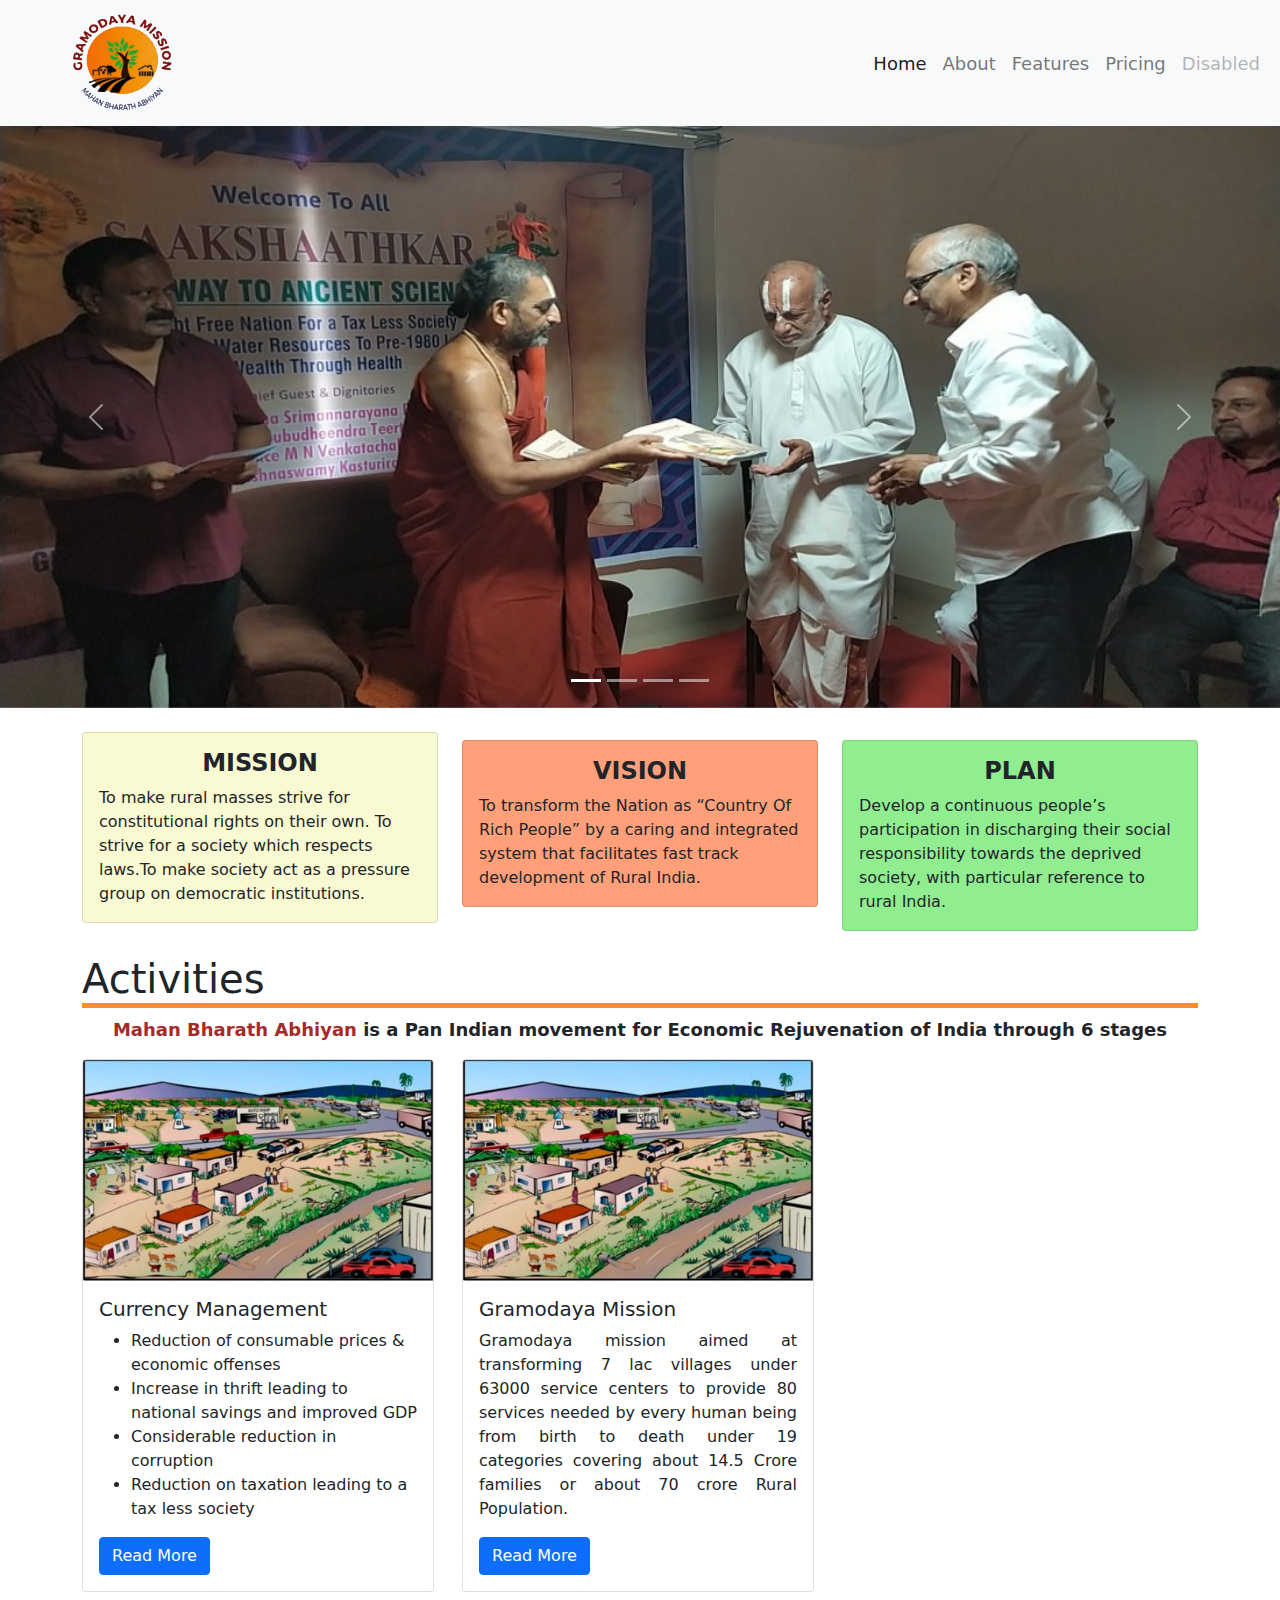
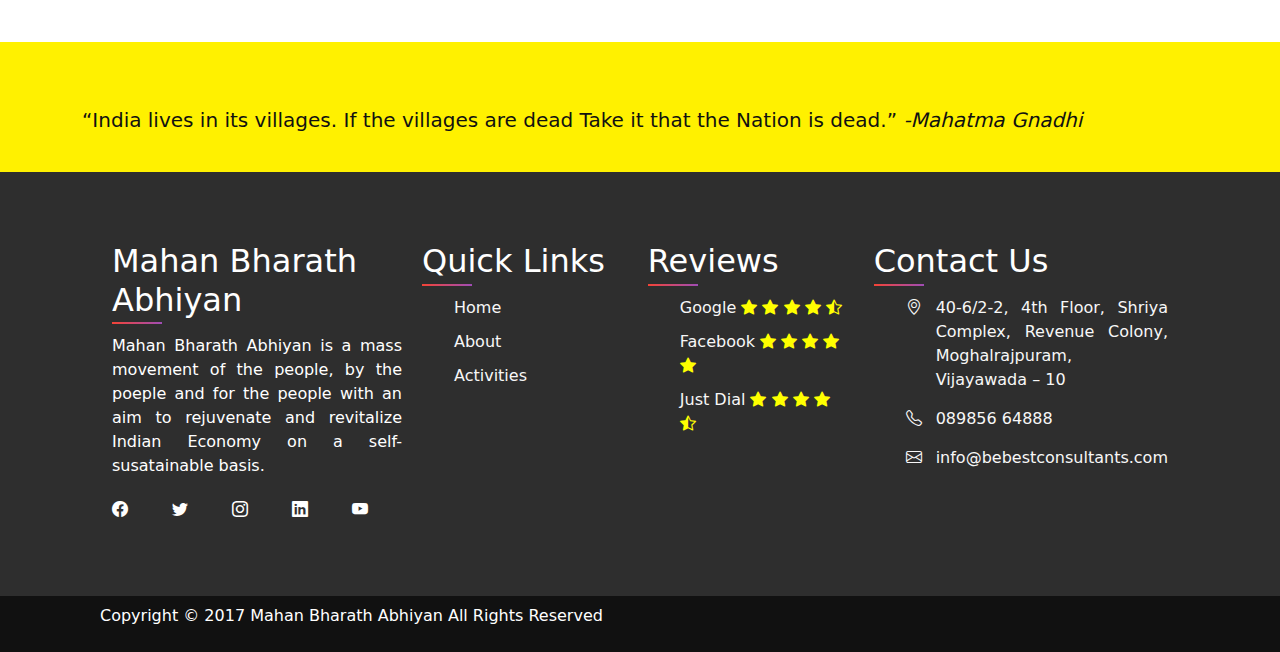
<file: index.html>
<!DOCTYPE html>
<html lang="en">
  <head>
    <meta charset="UTF-8" />
    <meta http-equiv="X-UA-Compatible" content="IE=edge" />
    <meta name="viewport" content="width=device-width, initial-scale=1.0" />
    <title>Mahan Bharath Abhiyan</title>
    <meta name="description" content="Mahan Bharath Abhiyan is a mass movement of the people, by the poeple and for the people with an aim to rejuvenate and revitalize Indian Economy on a self-susatainable basis." />
    <meta name="robots" content="index, follow, max-snippet:-1, max-image-preview:large, max-video-preview:-1"/>
    <link rel="canonical" href="https://mahanbharath.in/" />
    <meta property="og:locale" content="en_US" />
    <meta property="og:type" content="website" />
    <meta property="og:title" content="Mahan Bharath Abhiyan - Pan India Movement" />
    <meta property="og:description" content="Mahan Bharath Abhiyan is a mass movement of the people, by the poeple and for the people with an aim to rejuvenate and revitalize Indian Economy on a self-susatainable basis."/>
    <meta property="og:url" content="https://mahanbharath.in/" />
    <meta property="og:site_name" content="Mahan Bharath Abhiyan" />
    <link rel="stylesheet" href="css/bootstrap.min.css">
    <link rel="stylesheet" href="styles.css" />
  </head>
  <body>
    <header>
      <nav id="navbar_top" class="navbar navbar-expand-lg navbar-light bg-light">
        <div class="container-fluid">
          <a class="navbar-brand" href="#">
            <img src="img/logo.png" class="logo" alt="">
          </a>
          <button
            class="navbar-toggler"
            type="button"
            data-bs-toggle="collapse"
            data-bs-target="#navbarNav"
            aria-controls="navbarNav"
            aria-expanded="false"
            aria-label="Toggle navigation"
          >
            <span class="navbar-toggler-icon"></span>
          </button>
          <div class="collapse navbar-collapse" id="navbarNav">
            <ul class="navbar-nav ms-auto">
              <li class="nav-item">
                <a class="nav-link active" aria-current="page" href="index.html">Home</a>
              </li>
              <li class="nav-item">
                <a href="about.html" class="nav-link">About</a>
              </li>
              <li class="nav-item">
                <a class="nav-link" href="#">Features</a>
              </li>
              <li class="nav-item">
                <a class="nav-link" href="#">Pricing</a>
              </li>
              <li class="nav-item">
                <a
                  class="nav-link disabled"
                  href="#"
                  tabindex="-1"
                  aria-disabled="true"
                  >Disabled</a
                >
              </li>
            </ul>
          </div>
        </div>
      </nav>
    </header>

    <section class="main">
      <div id="carouselExampleIndicators" class="carousel slide" data-bs-ride="carousel">
        <div class="carousel-indicators">
          <button type="button" data-bs-target="#carouselExampleIndicators" data-bs-slide-to="0" class="active" aria-current="true" aria-label="Slide 1"></button>
          <button type="button" data-bs-target="#carouselExampleIndicators" data-bs-slide-to="1" aria-label="Slide 2"></button>
          <button type="button" data-bs-target="#carouselExampleIndicators" data-bs-slide-to="2" aria-label="Slide 3"></button>
          <button type="button" data-bs-target="#carouselExampleIndicators" data-bs-slide-to="3" aria-label="Slide 4"></button>
        </div>
        <div class="carousel-inner">
          <div class="carousel-item active">
            <img src="img/slides/slide1.jpg" class="d-block w-100" alt="...">
          </div>
          <div class="carousel-item">
            <img src="img/slides/slide.jpg" class="d-block w-100" alt="...">
          </div>
          <div class="carousel-item">
            <img src="img/slides/slide2.jpg" class="d-block w-100" alt="...">
          </div>
          <div class="carousel-item">
            <img src="img/slides/slide3.jpg" class="d-block w-100" alt="...">
          </div>
        </div>
        <button class="carousel-control-prev" type="button" data-bs-target="#carouselExampleIndicators" data-bs-slide="prev">
          <span class="carousel-control-prev-icon" aria-hidden="true"></span>
          <span class="visually-hidden">Previous</span>
        </button>
        <button class="carousel-control-next" type="button" data-bs-target="#carouselExampleIndicators" data-bs-slide="next">
          <span class="carousel-control-next-icon" aria-hidden="true"></span>
          <span class="visually-hidden">Next</span>
        </button>
      </div>

      <div class="container mt-4">
        <div class="row">   
          <div class="col-md-4">
            <div class="card" style="background:lightgoldenrodyellow">
              <div class="card-body">
                <div class="card-title text-center">
                  <h4><strong>MISSION</strong></h4>
                </div>
                <div class="card-text text-justify">
                  To make rural masses strive for constitutional rights on their own. To strive for a society which respects laws.To make society act as a pressure group on democratic institutions.
                </div>
              </div>
            </div>
          </div>
         
          <div class="col-md-4 mt-2">
            <div class="card" style="background: lightsalmon;">
              <div class="card-body">
                <div class="card-title text-center">
                  <h4><strong>VISION</strong></h4>
                </div>
                <div class="card-text text-justify">
                  To transform the Nation as “Country Of Rich People” by a caring and integrated system that facilitates fast track development of Rural India.
                </div>
              </div>
            </div>
          </div>
         
          <div class="col-md-4 mt-2">
            <div class="card" style="background: lightgreen;">
              <div class="card-body">
                <div class="card-title text-center">
                  <h4><strong>PLAN</strong></h4>
                </div>
                <div class="card-text text-justify">
                  Develop a continuous people’s participation in discharging their social responsibility towards the deprived society, with particular reference to rural India.
                </div>
              </div>
            </div>
          </div>
      
      
        </div>
      </div>

      <div class="container mt-4">
        <h1 class="act text-left">Activities</h1>

        <p class="para"> <span style="color: brown;">Mahan Bharath Abhiyan</span>  is a Pan Indian movement for Economic Rejuvenation of India through 6 stages</p>

        <div class="row">
          <div class="col-md-4">
            <div class="card" style="width: 22rem;">
              <img class="card-img-top" src="img/gramodaya.JPG" alt="Card image cap">
              <div class="card-body">
                <h5 class="card-title">Currency Management</h5>
                <ul>
                  <li>Reduction of consumable prices & economic offenses</li>
                  <li>Increase in thrift leading to national savings and improved GDP</li>
                  <li>Considerable reduction in corruption</li>
                  <li>Reduction on taxation leading to a tax less society</li>
                </ul>
                <a href="#" class="btn btn-primary">Read More</a>
              </div>
            </div>
          </div>

          <div class="col-md-4">
            <div class="card" style="width: 22rem;">
              <img class="card-img-top" src="img/gramodaya.JPG" alt="Card image cap">
              <div class="card-body">
                <h5 class="card-title">Gramodaya Mission</h5>
                <p class="card-text text-justify">Gramodaya mission aimed at transforming 7 lac villages under 63000 service centers to provide 80 services needed by every human being from birth to death under 19 categories covering about 14.5 Crore families or about 70 crore Rural Population.</p>
                <a href="#" class="btn btn-primary">Read More</a>
              </div>
            </div>
          </div>
        </div>
      </div>
    </section>




    <div class="beforefooter">
      <div class="container">
        <div class="row justify-content-center">
          <div class="col-md-12">          
            <p>
              <h5>“India lives in its villages. If the villages are dead Take it that the Nation is dead.” <em>-Mahatma Gnadhi</em></h5>
            </p>      
          </div>          
        </div>
      </div>

    </div>


    <footer class="mt-4">
      <div class="container">
        <div class="sec aboutus">
          <h2>Mahan Bharath Abhiyan</h2>
          <p>
            Mahan Bharath Abhiyan is a mass movement of the people, by the poeple and for the people with an aim to rejuvenate and revitalize Indian Economy on a self-susatainable basis.
          </p>
          <div class="sci">
            <li>
              <a
                href="https://www.facebook.com/BeBestConsultants/"
                target="blank"
                ><i class="bi bi-facebook"></i
              ></a>
            </li>
            <li>
              <a href="https://twitter.com/bbconsultants?lang=en" target="blank"
                ><i class="bi bi-twitter"></i
              ></a>
            </li>
            <li>
              <a
                href="https://www.instagram.com/bebestconsultants/"
                target="blank"
                ><i class="bi bi-instagram"></i
              ></a>
            </li>
            <li>
              <a
                href="https://www.linkedin.com/school/bebestconsultants/"
                target="blank"
                ><i class="bi bi-linkedin"></i
              ></a>
            </li>
            <li>
              <a
                href="https://www.youtube.com/channel/UCKYkEkRwHe4_1yxMnNem1dw"
                target="blank"
                ><i class="bi bi-youtube"></i
              ></a>
            </li>
          </div>
        </div>
        <div class="sec quicklinks">
          <h2>Quick Links</h2>
          <ul>
            <li>
              <a href="#">
               Home
              </a>
            </li>
            <li>
              <a href="#">About
              </a>
            </li>
            <li>
              <a href="#">
                Activities
              </a>
            </li>
          </ul>
        </div>
        <div class="sec quicklinks">
          <h2>Reviews</h2>
          <ul>
            <li>
              <a href="">Google
                <i class="bi bi-star-fill" style="color: yellow;"></i>
                <i class="bi bi-star-fill" style="color: yellow;"></i>
                <i class="bi bi-star-fill" style="color: yellow;"></i>
                <i class="bi bi-star-fill" style="color: yellow;"></i>
                <i class="bi bi-star-half" style="color: yellow;"></i>
              </a>
            </li>
            <li>
              <a href="">Facebook
                <i class="bi bi-star-fill" style="color: yellow;"></i>
                <i class="bi bi-star-fill" style="color: yellow;"></i>
                <i class="bi bi-star-fill" style="color: yellow;"></i>
                <i class="bi bi-star-fill" style="color: yellow;"></i>
                <i class="bi bi-star-fill" style="color: yellow;"></i>
              </a>
            </li>
            <li>
              <a href="">Just Dial
                <i class="bi bi-star-fill" style="color: yellow;"></i>
                <i class="bi bi-star-fill" style="color: yellow;"></i>
                <i class="bi bi-star-fill" style="color: yellow;"></i>
                <i class="bi bi-star-fill" style="color: yellow;"></i>
                <i class="bi bi-star-half" style="color: yellow;"></i>
              </a>
            </li>
          </ul>
        </div>
        <div class="sec contact">
          <h2>Contact Us</h2>
          <ul class="info">
            <li>
              <i class="bi bi-geo-alt"></i> 40-6/2-2, 4th Floor,
              Shriya Complex, Revenue Colony, Moghalrajpuram, <br> Vijayawada – 10
            </li>
            <li><i class="bi bi-telephone"></i> 089856 64888</li>
            <li>
              <i class="bi bi-envelope"></i>
              info@bebestconsultants.com
            </li>
          </ul>
        </div>
      </div>
    </footer>
    <div class="copyrightText">
      <p>Copyright © 2017 Mahan Bharath Abhiyan All Rights Reserved</p>
    </div>

    <script src="js/bootstrap.bundle.min.js"></script>
    <script>
      document.addEventListener("DOMContentLoaded", function () {
        window.addEventListener("scroll", function () {
          if (window.scrollY > 50) {
            document.getElementById("navbar_top").classList.add("fixed-top");
            // add padding top to show content behind navbar
            navbar_height = document.querySelector(".navbar").offsetHeight;
            document.body.style.paddingTop = navbar_height + "px";
          } else {
            document.getElementById("navbar_top").classList.remove("fixed-top");
            // remove padding top from body
            document.body.style.paddingTop = "0";
          }
        });
      });
    </script>
  </body>
</html>
</file>
<file: styles.css>
@import url("https://cdn.jsdelivr.net/npm/bootstrap-icons@1.5.0/font/bootstrap-icons.css");

body {
    height: 100vh;
}

.logo {
    height: 100px;
    margin-left: 60px;
}

.nav-link {
  color: #111;
  font-size: large;
  font-weight: 400;
}

.nav-link:hover {
  color: #f44336;
}

p {
  text-align: justify;
}

.para {
  text-align: center;
  font-size: large;
  font-weight: bold;
}

.beforefooter {
    background: #fff100;
    color: #111;
    padding: 50px 0;
    max-width: 100%;
    margin: 0px auto;
    margin-bottom: -50px;
    margin-top: 50px;
}

.act {
  border-bottom: solid 0.13em #fe901f;
}

/* footer */
footer {
    position: relative;
    width: 100%;
    height: auto;
    padding: 50px 100px;
    background: #2e2e2e;
  }
  
  footer .container {
    width: 100%;
    display: grid;
    grid-template-columns: 1fr 2fr 2fr 1fr;
    grid-gap: 20px;
  }
  footer .container .sec h2 {
    margin-top: 20px;
    position: relative;
    color: #fff;
    font-weight: 500;
    margin-bottom: 15px;
  }
  footer .container .sec h2::before {
    content: "";
    position: absolute;
    bottom: -5px;
    left: 0;
    width: 50px;
    height: 2px;
    background: linear-gradient(to right, #f44336, #9f4db5);
  }
  
  footer .container .sec p {
    color: #fff;
    text-align: justify;
    word-spacing: normal;
  }
  
  .sci {
    margin-top: 20px;
    display: grid;
    grid-template-columns: repeat(5, 50px);
    grid-gap: 10px;
  }
  
  .sci li {
    list-style: none;
  }
  
  .sci li .bi {
    display: inline-block;
    width: 48px;
    height: 48px;
    text-decoration: none;
    border-radius: 4px;
  }
  
  .sci li .bi:hover {
    color: #a8edea;
  }
  
  .sci li .bi {
    color: #fff;
  }
  
  .quicklinks {
    position: relative;
  }
  
  .quicklinks li {
    list-style: none;
  }
  
  .quicklinks li a {
    color: #f7f7f7;
    text-decoration: none;
    margin-bottom: 10px;
    margin-right: 10px;
    display: inline-block;
  }
  
  .quicklinks li a:hover {
    color: #a8edea;
  }

  .info {
    word-spacing: normal;
    text-align: justify;
    position: relative;
    color: #fff;
  }
  
  .info li {
    display: grid;
    grid-template-columns: 30px 1fr;
    margin-bottom: 15px;
  }
  
  .info li {
    color: #f7f7f7;
  }
  
  .info li:hover {
    color: #a8edea;
  }
  
  .copyrightText {
    width: 100%;
    background: #111;
    padding: 8px 100px;
    text-align: center;
    color: #fff;
  }
  .info {
    word-spacing: normal;
    text-align: justify;
    position: relative;
    color: #fff;
  }
  
  .info li {
    display: grid;
    grid-template-columns: 30px 1fr;
    margin-bottom: 15px;
  }
  
  .info li {
    color: #f7f7f7;
  }
  
  .info li:hover {
    color: #a8edea;
  }
  
  .copyrightText {
    width: 100%;
    background: #111;
    padding: 8px 100px;
    text-align: center;
    color: #fff;
  }
</file>
